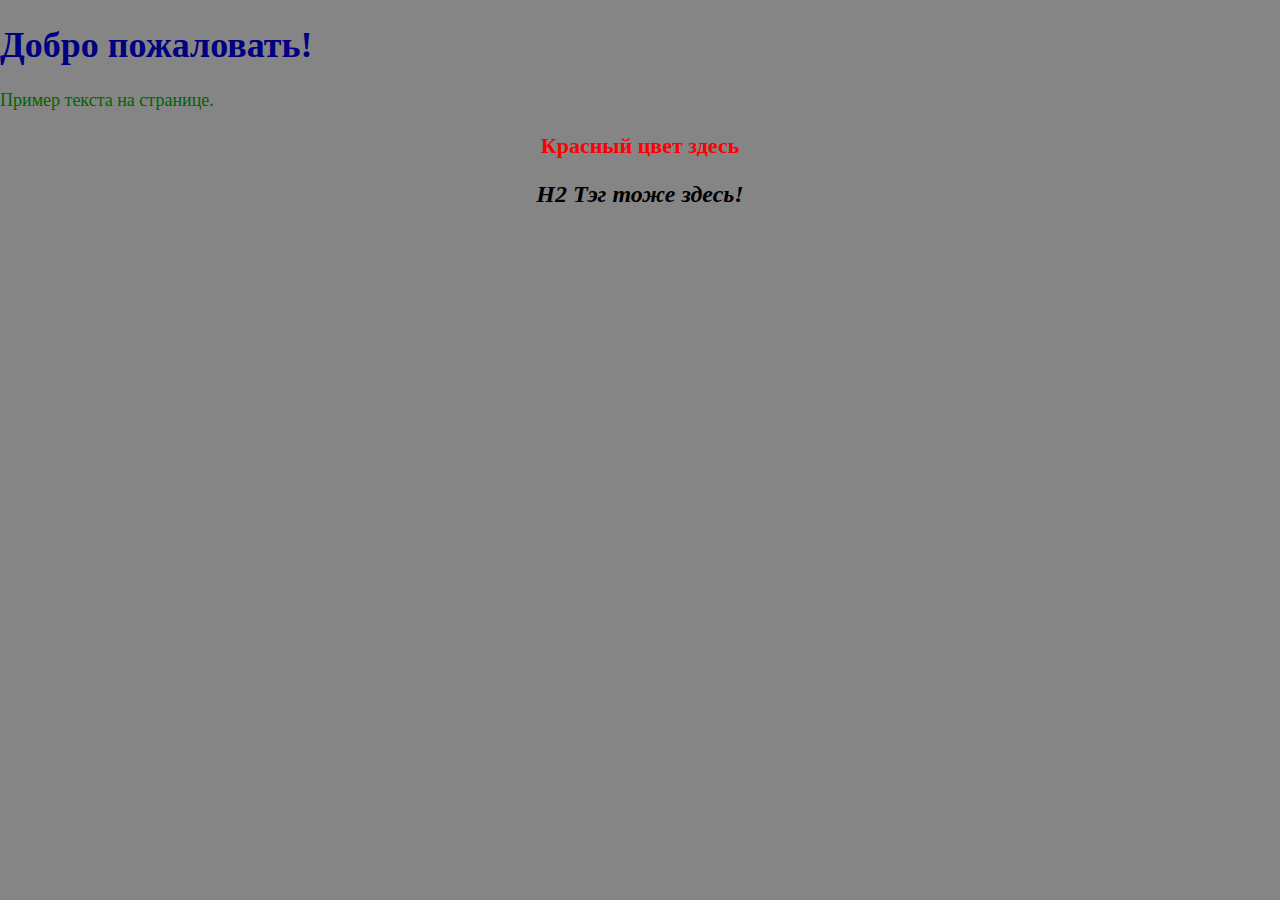
<file: 4/1.1.html>
<!DOCTYPE html>
<html lang="en">
<head>
	<meta charset="UTF-8">
	<meta name="viewport" content="width=device-width, initial-scale=1.0">
	<title>1.1</title>
	<link rel="stylesheet" type="text/css" href="styles/1.1.css"/>
</head>
<body>
	<h1>Добро пожаловать!</h1>
	<p>Пример текста на странице.</p>
	<p style="font-size: 22px;font-weight: bold;color: red;text-align: center;">Красный цвет здесь</p>
	<h2 style="text-align: center;">H2 Тэг тоже здесь!</h2>
	
</body>
</html>
</file>
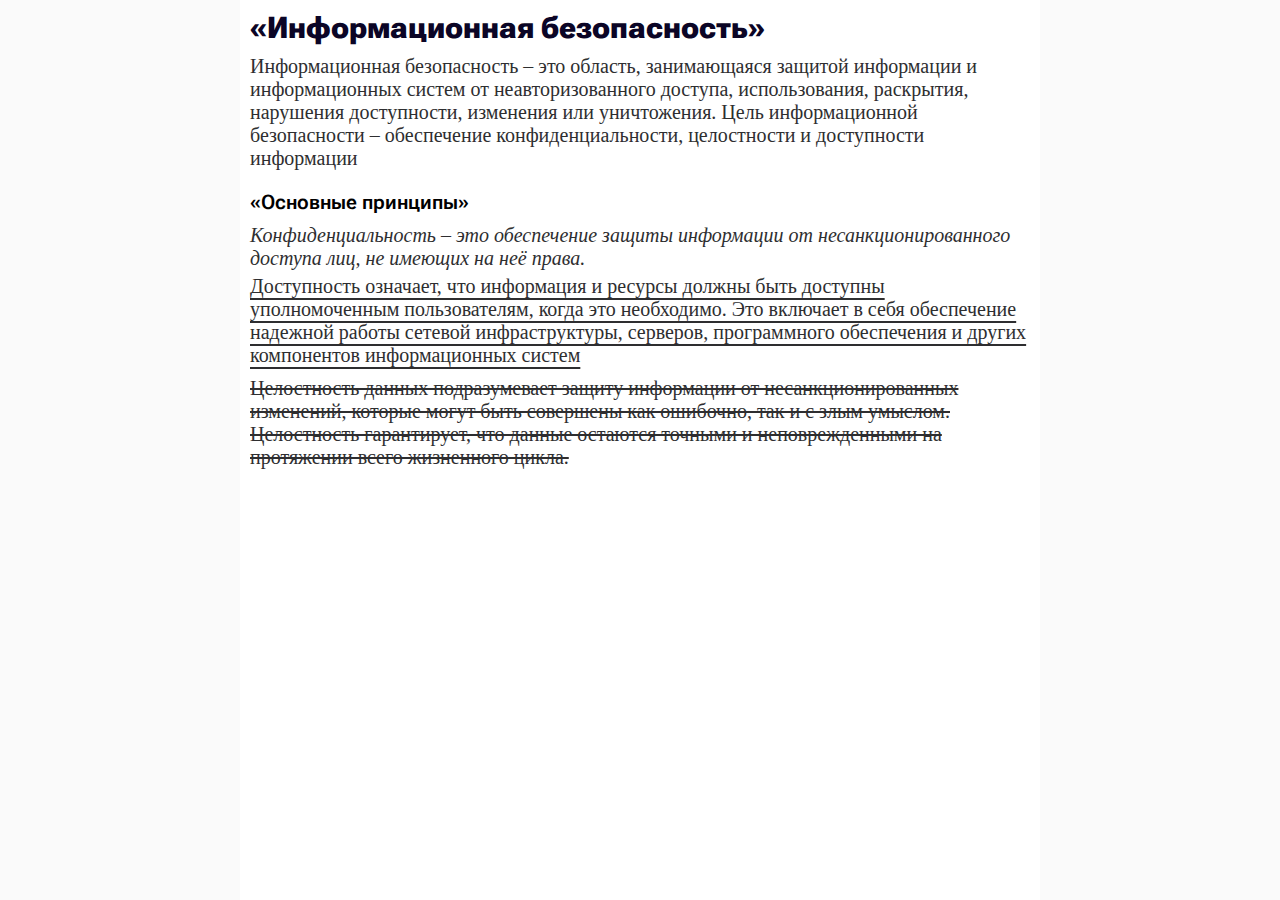
<file: 4/2.1.html>
<!DOCTYPE html>
<html lang="en">
<head>
	<meta charset="UTF-8">
	<meta name="viewport" content="width=device-width, initial-scale=1.0">
	<title>2.1</title>
	<link rel="stylesheet" type="text/css" href="styles/2.1.css" />
</head>
<body>
	<div class="container">
		<h1>«Информационная
		безопасность»</h1>
		<p data-attr="p">Информационная безопасность – это область, занимающаяся защитой
		информации и информационных систем от неавторизованного доступа,
		использования, раскрытия, нарушения доступности, изменения или
		уничтожения. Цель информационной безопасности – обеспечение
		конфиденциальности, целостности и доступности информации</p>
		<h2 class="p">«Основные
		принципы»</h2>
		<p data-attr="italic">
			Конфиденциальность – это обеспечение защиты информации от
			несанкционированного доступа лиц, не имеющих на неё права.
		</p>
		<p data-attr="line" style="padding: 5px 0px;cursor: pointer;">
			Доступность означает, что информация и ресурсы должны быть
			доступны уполномоченным пользователям, когда это необходимо. Это
			включает в себя обеспечение надежной работы сетевой инфраструктуры,
			серверов, программного обеспечения и других компонентов информационных
			систем
		</p>
		<p style="text-decoration: line-through; padding: 5px 0px;">Целостность данных подразумевает защиту информации от
		несанкционированных изменений, которые могут быть совершены как
		ошибочно, так и с злым умыслом. Целостность гарантирует, что данные
		остаются точными и неповрежденными на протяжении всего жизненного
		цикла.</p>
	</div>
	
</body>
</html>
</file>
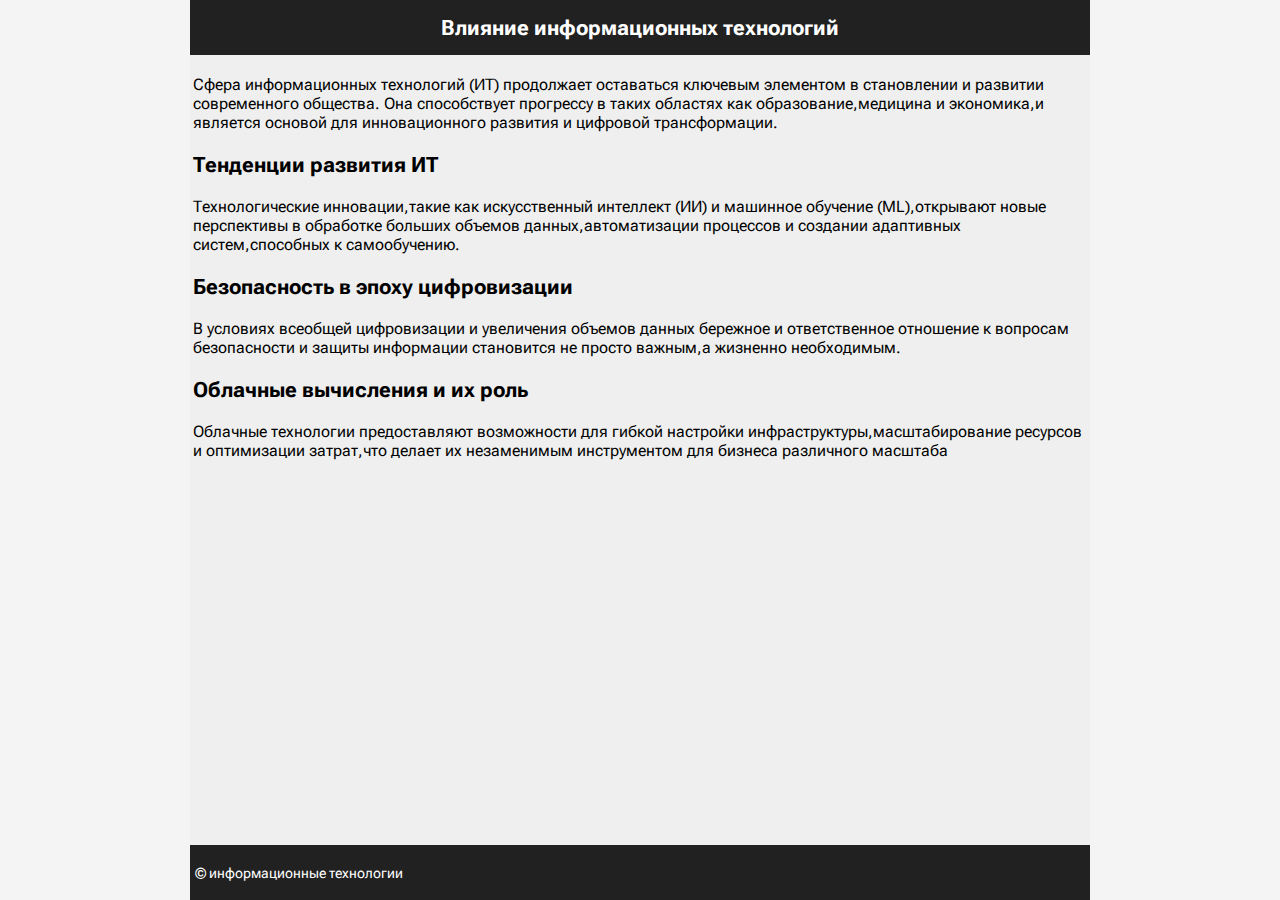
<file: 4/2.2.html>
<!DOCTYPE html>
<html lang="en">
<head>
	<meta charset="UTF-8">
	<meta name="viewport" content="width=device-width, initial-scale=1.0">
	<link rel="stylesheet" type="text/css" href="styles/2.2.css"/>
	<title>Document</title>
</head>
<body>
	<div class="container">
		<header>
			<h3>Влияние информационных технологий</h3>
		</header>
		<div class="info">
			<p class="m" >Сфера информационных технологий (ИТ) продолжает 
			оставаться ключевым элементом в становлении и развитии современного общества.
			Она способствует прогрессу в таких областях как образование,медицина и экономика,и является основой для инновационного развития и цифровой трансформации. </p>
			<h3 class="m">Тенденции развития ИТ</h3>
			<p class="m">Технологические инновации,такие как искусственный интеллект (ИИ) и машинное обучение (ML),открывают новые перспективы в обработке больших объемов данных,автоматизации процессов и создании адаптивных систем,способных к самообучению.</p>
			<h3 class="m">Безопасность в эпоху цифровизации</h3>
			<p class="m">
				В условиях всеобщей цифровизации и увеличения объемов данных бережное и ответственное отношение к вопросам безопасности и защиты информации становится не просто важным,а жизненно необходимым.
			</p>
			<h3 class="m">Облачные вычисления и их роль</h3>
			<p class="m">Облачные технологии предоставляют возможности для гибкой настройки инфраструктуры,масштабирование ресурсов и оптимизации затрат,что делает их незаменимым инструментом для бизнеса различного масштаба</p>
		</div>
		<footer>
			<p style="font-size: 14px;">© информационные технологии</p>
		</footer>
	</div>
	
</body>
</html>
</file>
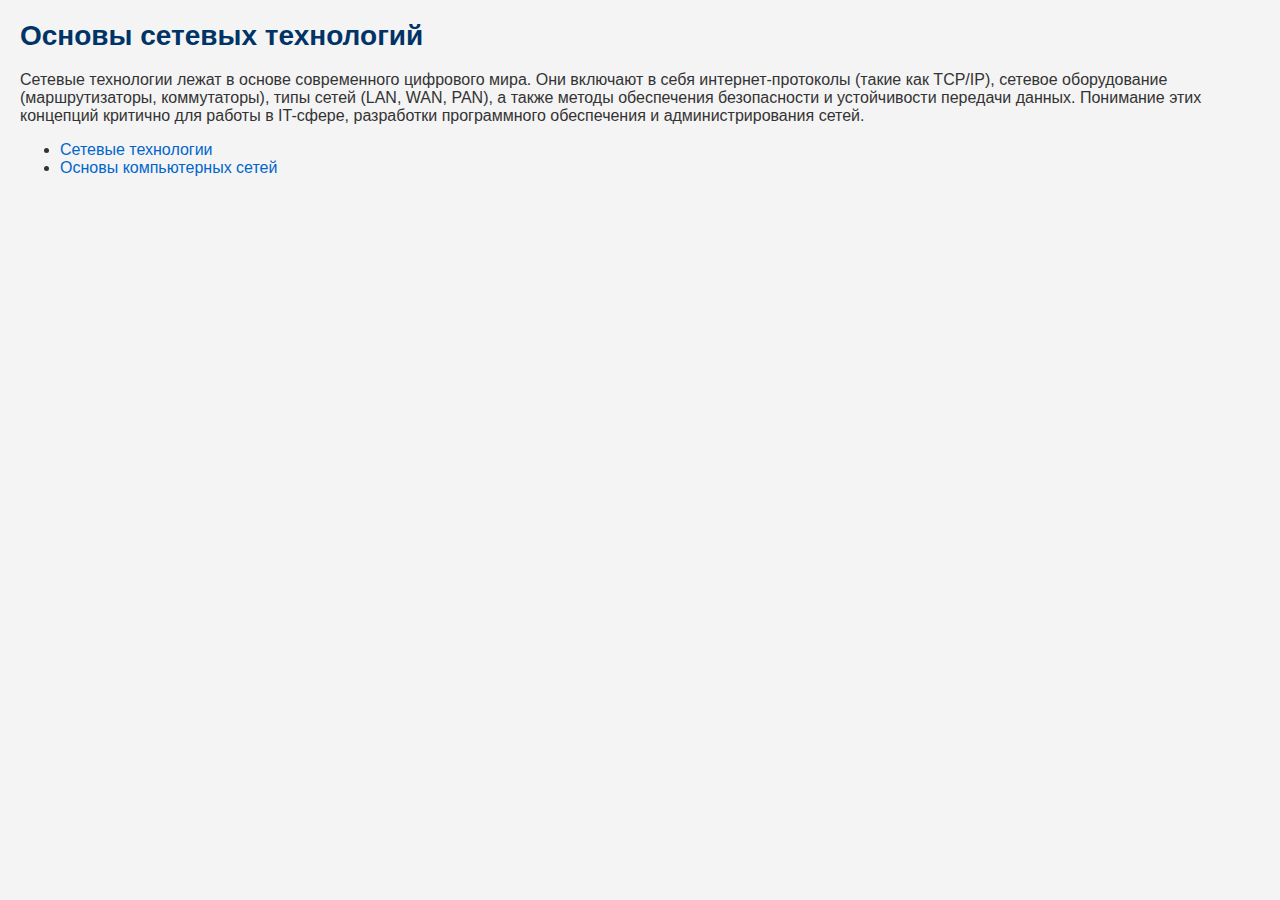
<file: 4/3.1.html>
<!DOCTYPE html>
<html lang="en">
<head>
	<meta charset="UTF-8">
	<meta name="viewport" content="width=device-width, initial-scale=1.0">
	<link rel="stylesheet" href="styles/3.1.css" type="text/css">
	<title>Введение в сетевые технологии</title>
</head>
<body>
	<h1>Основы сетевых технологий</h1>
	<p>
		Сетевые технологии лежат в основе современного цифрового мира.
		Они включают в себя интернет-протоколы (такие как TCP/IP), сетевое оборудование
		(маршрутизаторы, коммутаторы), типы сетей (LAN, WAN, PAN), а также методы обеспечения
		безопасности и устойчивости передачи данных. Понимание этих концепций критично
		для работы в IT-сфере, разработки программного обеспечения и администрирования сетей.
	</p>
	
	<ul>
		<li><a href="https://sky.pro/wiki/profession/setevye-tehnologii-vvedenie/">Сетевые технологии</a></li>
		<li><a href="https://habr.com/ru/articles/307252/" target="_blank">
				Основы компьютерных сетей</a></li>
	</ul>
	
</body>
</html>
</file>
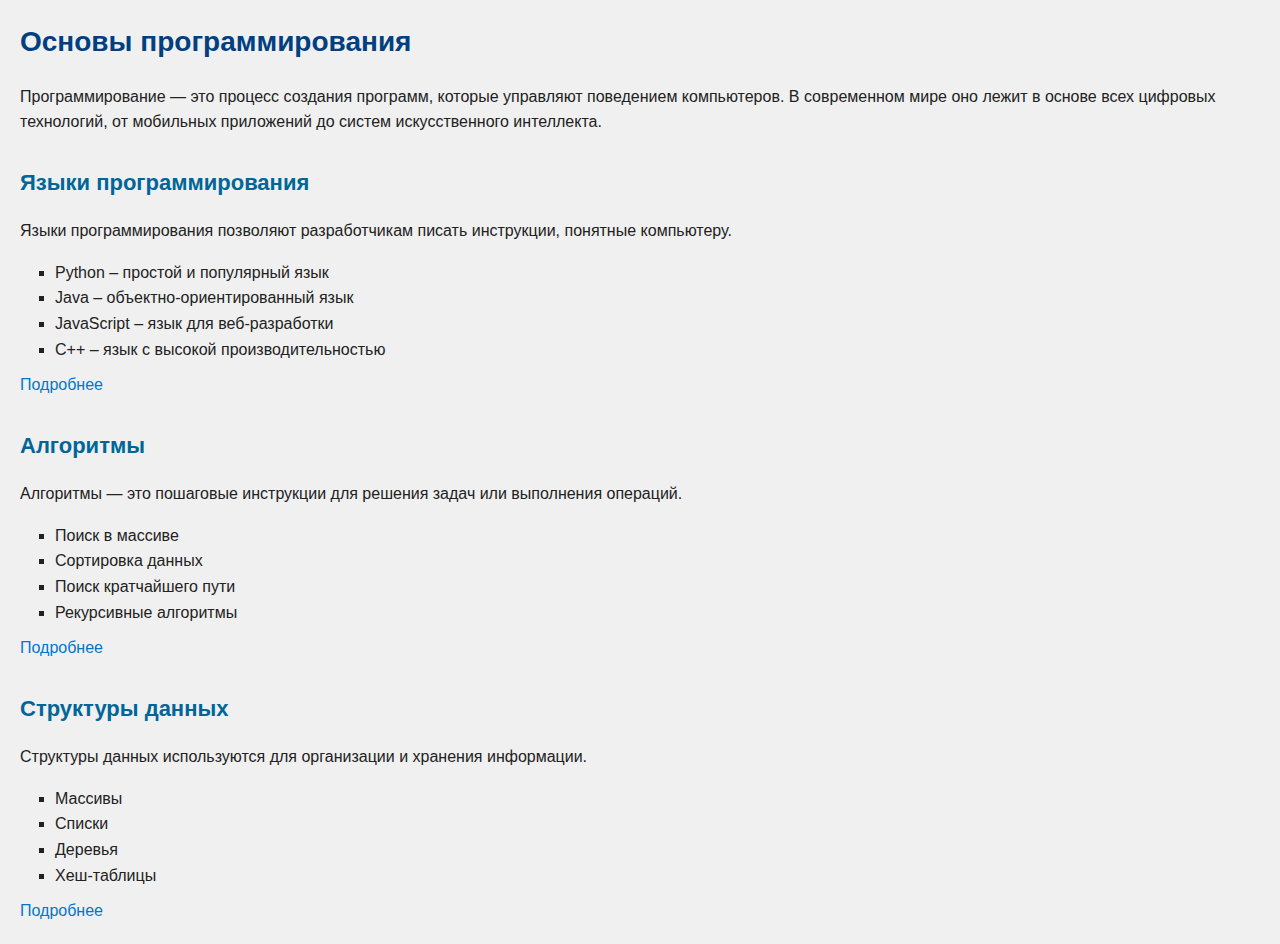
<file: 4/4.1.html>
<!DOCTYPE html>
<html lang="en">
<head>
	<meta charset="UTF-8">
	<meta name="viewport" content="width=device-width, initial-scale=1.0">
	<link rel="stylesheet" type="text/css" href="styles/4.1.css"/>
	<title>Document</title>
</head>
<body>
	<h1>Основы программирования</h1>
	<p>
		Программирование — это процесс создания программ, которые управляют поведением компьютеров.
		В современном мире оно лежит в основе всех цифровых технологий, от мобильных приложений до
		систем искусственного интеллекта.
	</p>
	
	<h2>Языки программирования</h2>
	<p>Языки программирования позволяют разработчикам писать инструкции, понятные компьютеру.</p>
	<ul>
		<li>Python – простой и популярный язык</li>
		<li>Java – объектно-ориентированный язык</li>
		<li>JavaScript – язык для веб-разработки</li>
		<li>C++ – язык с высокой производительностью</li>
	</ul>
	<a href="https://ru.wikipedia.org/wiki/Язык_программирования" target="_blank">Подробнее</a>
	
	<h2>Алгоритмы</h2>
	<p>Алгоритмы — это пошаговые инструкции для решения задач или выполнения операций.</p>
	<ol>
		<li>Поиск в массиве</li>
		<li>Сортировка данных</li>
		<li>Поиск кратчайшего пути</li>
		<li>Рекурсивные алгоритмы</li>
	</ol>
	<a href="https://practicum.yandex.ru/blog/algoritmy-i-kakimi-oni-byvayut/" target="_blank">Подробнее</a>
	
	<h2>Структуры данных</h2>
	<p>Структуры данных используются для организации и хранения информации.</p>
	<ul>
		<li>Массивы</li>
		<li>Списки</li>
		<li>Деревья</li>
		<li>Хеш-таблицы</li>
	</ul>
	<a href="https://ru.wikipedia.org/wiki/Структура_данных" target="_blank">Подробнее</a>
</body>
</html>
</file>
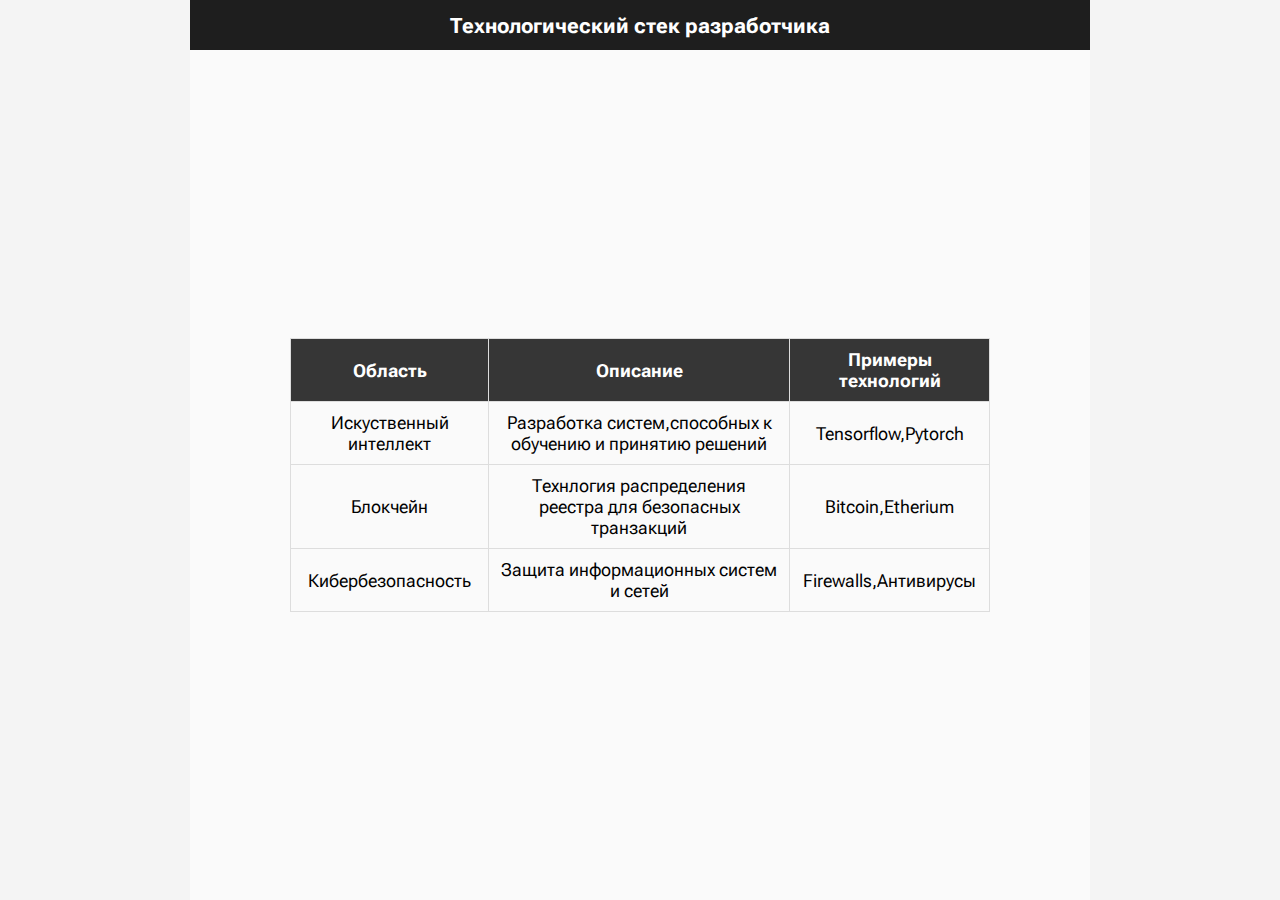
<file: 4/5.1.html>
<!DOCTYPE html>
<html lang="en">
<head>
	<meta charset="UTF-8">
	<meta name="viewport" content="width=device-width, initial-scale=1.0">
	<link rel="stylesheet" type="text/css" href="styles/5.1.css"/>
	<title>Document</title>
</head>
<body>
	<div class="container">
		<div class="header flex-center">
			<h3>Технологический стек разработчика</h3>
		</div>
		<div class="main flex-center">
			<table>
				<thead>
					<tr>
						<th scope="col">Область</th>
						<th scope="col">Описание</th>
						<th scope="col">Примеры технологий</th>
					</tr>
				</thead>
				<tbody>
					<tr>
						<td>Искуственный интеллект</td>
						<td>Разработка систем,способных к обучению и принятию решений</td>
						<td>Tensorflow,Pytorch</td>
					</tr>
					<tr>
						<td>
							Блокчейн
						</td>
						<td>
							Технлогия распределения реестра для безопасных транзакций
						</td>
						<td>
							Bitcoin,Etherium
						</td>
					</tr>
					<tr>
						<td>Кибербезопасность</td>
						<td>
							Защита информационных систем и сетей
						</td>
						<td>
							Firewalls,Антивирусы
						</td>
					</tr>
				</tbody>
			</table>
		</div>
	</div>
	
</body>
</html>
</file>
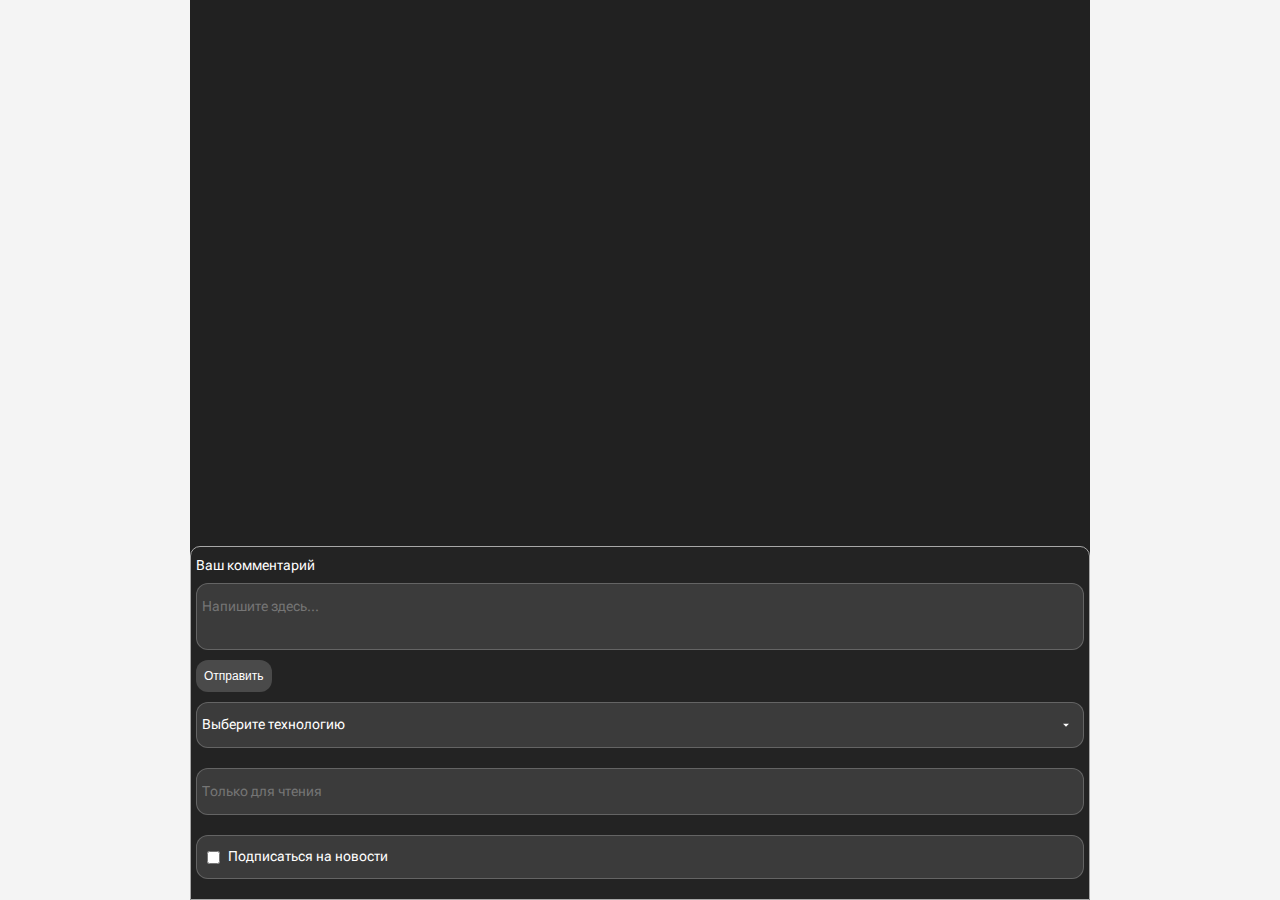
<file: 4/6.1.html>
<!DOCTYPE html>
<html lang="en">
<head>
	<meta charset="UTF-8">
	<meta name="viewport" content="width=device-width, initial-scale=1.0">
	<link rel="stylesheet" type="text/css" href="styles/6.1.css"/>
	<title>t</title>
</head>
<body>
	<div class="container">
		<div class="main"></div>
		<div class="inp">
			<p>Ваш комментарий</p>
			<form>
				<div class="form-text m">
					<textarea id="comment" placeholder="Напишите здесь..."></textarea>
				</div>
				<button id="btn" class="form-btn">Отправить</button>
				<div class="form-text m">
					<select id="tech-select">
						<option value="">Выберите технологию</option>
						<option value="html">HTML</option>
						<option value="css">CSS</option>
						<option value="js">JavaScript</option>
					</select>
				</div>
				
			
				<div class="form-text m">
					<input type="text" id="readonly-field" placeholder="Только для чтения" readonly />
				</div>
				
				
				<div class="form-text m" style="padding: 10px;">
					<input type="checkbox" id="subscribe" />
					<label for="subscribe" style="margin-left: 8px; color: white;">Подписаться на новости</label>
				</div>

			</form>
		</div>
	</div>
	
</body>
</html>
</file>
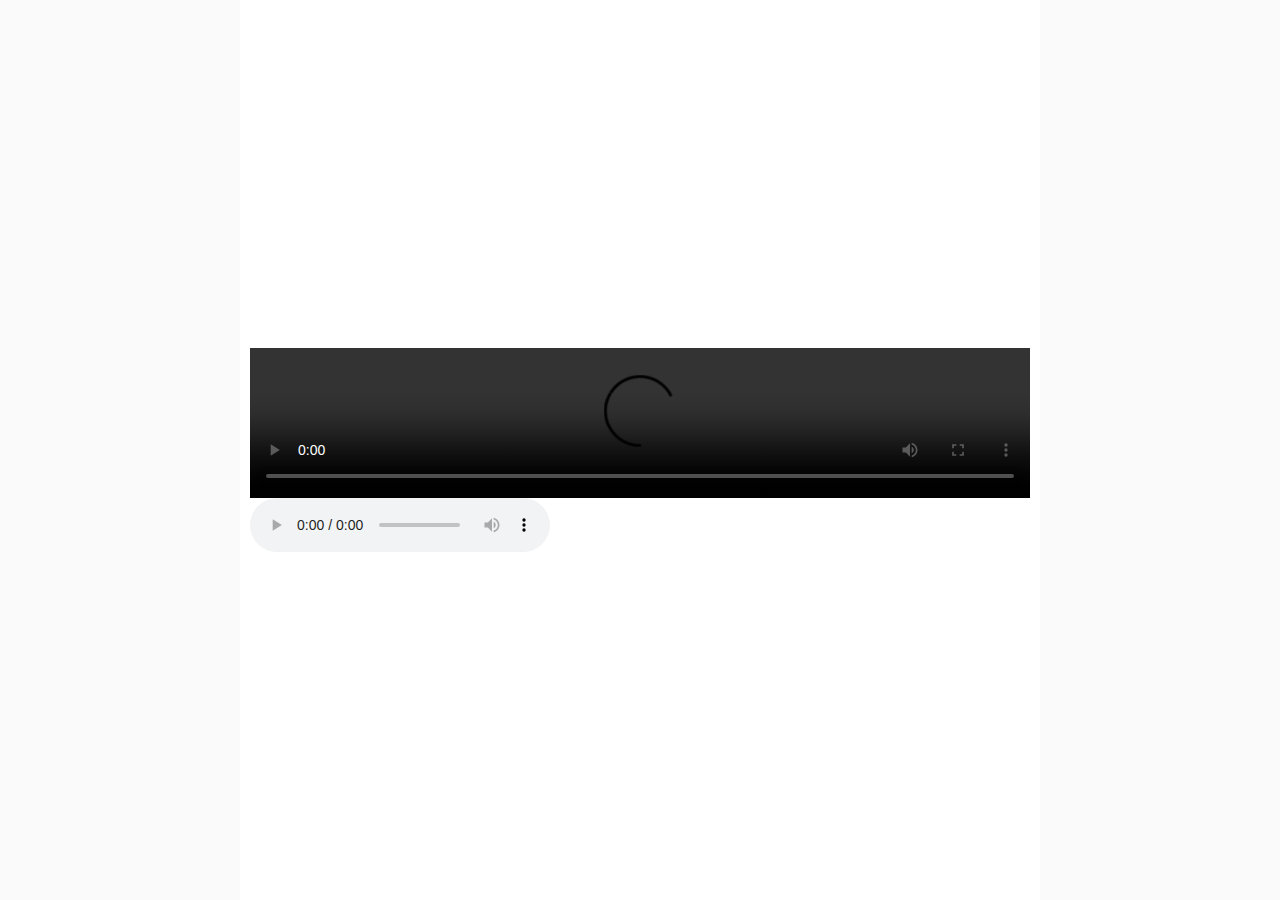
<file: 4/7.1.html>
<!DOCTYPE html>
<html lang="en">
<head>
	<meta charset="UTF-8">
	<meta name="viewport" content="width=device-width, initial-scale=1.0">
	<link rel="stylesheet" type="text/css" href="styles/7.1.css"/>
	<title>7.1</title>
	
</head>
<body>
	<div class="container">
		<video src="https://player.vimeo.com/video/76979871" controls></video>
		<audio src="https://files.catbox.moe/vif2j1.mp3" controls></audio>
	</div>
	
</body>
</html>
</file>
<file: 4/styles/1.1.css>
body {
	background: #2626268f;
	font–family: Arial, sans–serif;
	font-size: 18px;
	margin: 0;
	padding: 0;
}

h1 {
	color: navy;

}
h2{
	font-size: 1.5rem;
	color: black;
	font-style: italic;

}

p {
	font–size: 18px;
	color: darkgreen;
}
</file>
<file: 4/styles/2.2.css>
@import url('https://fonts.googleapis.com/css2?family=Roboto+Flex:opsz,wght@8..144,400;8..144,700&display=swap');

* {
	padding: 0px;
	margin: 0px;
	border: none;
}

*,
*::before,
*::after {
	box-sizing: border-box;
}

html {
	width: 100%;
	height: 100%;
}


body{
	font-size: 18px;
	font-weight: 400;
	font-family:'Roboto Flex', sans-serif;
	overflow: auto;
	/* height: 100%; */
	min-height: 100%;
	background: #f4f4f4;
	display: flex;
	justify-content: center;
	color: black;
}

.container{
	display: flex;
	flex-direction: column;
	width: 100%;
	max-width: 900px;
	position: relative;
	background: #edededc7;

}

p{
	font-size: clamp(12px,2vw,16px);
}

.m{
	margin: 10px 0px;
}



header{
	display: flex;
	justify-content: center;
	align-items: center;
	padding: 10px 5px;
	min-height: 55px;
	background: rgb(33, 33, 33);
	position: sticky;
	top: 0;
	left: 0;
	right: 0;
	text-align: center;
	color: white;
}

.info{
	flex-grow: 1;
	display: flex;
	flex-direction: column;
	padding: 10px 3px;
}

footer{
	padding: 10px 5px;
	background: rgb(33, 33, 33);
	min-height: 55px;
	display: flex;
	align-items: center;
	color: white;
	

}
</file>
<file: 4/styles/3.1.css>
body {
 	font-family: Arial, Verdana, Segoe UI, sans-serif;
 	font-size: 16px;
 	color: #333;
 	background-color: #f4f4f4;
 	margin: 20px;
 }

 h1 {
 	font-size: 28px;
 	color: #003366;
 }

 a {
 	color: #0066cc;
 	text-decoration: none;
 }

 a:hover {
 	color: #004499;
 	text-decoration: underline;
 }

 a:active {
 	color: #cc0000;
 }

 a:visited {
 	color: #800080;
 }

 ul {
 	margin-top: 10px;
 }
</file>
<file: 4/styles/4.1.css>
body {
	font-family: Arial, Verdana, sans-serif;
	font-size: 16px;
	color: #222;
	background-color: #f0f0f0;
	margin: 20px;
	line-height: 1.6;
}

/* Заголовки */
h1 {
	font-size: 28px;
	color: #004080;
}

h2 {
	font-size: 22px;
	color: #006699;
	margin-top: 30px;
}


p {
	margin-bottom: 10px;
}

ul,
ol {
	list-style-type: square;
	margin-left: 20px;
	padding-left: 15px;
	margin-bottom: 10px;
}


a {
	color: #0077cc;
	text-decoration: none;
}

a:hover {
	color: #005fa3;
	text-decoration: underline;
}

a:active {
	color: #cc0000;
}
</file>
<file: 4/styles/5.1.css>
@import url('https://fonts.googleapis.com/css2?family=Roboto+Flex:opsz,wght@8..144,400;8..144,700&display=swap');

* {
	padding: 0px;
	margin: 0px;
	border: none;
}

*,
*::before,
*::after {
	box-sizing: border-box;
}

html {
	width: 100%;
	height: 100%;
}

body {
	font-size: 18px;
	font-weight: 400;
	font-family: 'Roboto Flex', sans-serif;
	overflow: auto;
	/* height: 100%; */
	min-height: 100%;
	background: #f4f4f4;
	display: flex;
	justify-content: center;
	color: black;
}

.container {
	display: flex;
	flex-direction: column;
	width: 100%;
	max-width: 900px;
	position: relative;
	background: #fafafa;

}

.flex-center{
	display: flex;
	justify-content: center;
	align-items: center;
}

.header{
	min-height: 50px;
	color: white;
	background: #1e1e1e;
}

.main{
	flex-grow: 1;
}

table{
	width: 100%;
	max-width: 700px;
	border-collapse: collapse;
	border: 1px solid rgb(221, 221, 221);
}

thead{
	background: #363636;
	color: white;
}

th,
td {
	border: 1px solid rgb(221, 221, 221);
	padding: 10px;
	text-align: center;
}

tbody tr{
	cursor: pointer;
}

tbody tr:hover{
	background: #bcbcbc;
}
</file>
<file: 4/styles/6.1.css>
@import url('https://fonts.googleapis.com/css2?family=Roboto+Flex:opsz,wght@8..144,400;8..144,700&display=swap');
* {
	padding: 0px;
	margin: 0px;
	border: none;
}

*,
*::before,
*::after {
	box-sizing: border-box;
}

html {
	width: 100%;
	height: 100%;
}

body {
	font-size: 18px;
	font-weight: 400;
	font-family: 'Roboto Flex', sans-serif;
	overflow: auto;
	/* height: 100%; */
	min-height: 100%;
	background: #f4f4f4;
	position: relative;
	color: black;
}


.container {
	display: flex;
	flex-direction: column;
	width: 100%;
	max-width: 900px;
	position: relative;
	background: #212121;
	left: 50%;
	min-height: 100dvh;
	transform: translate(-50%,0px);

}

.main{
	flex-grow: 1;
}
.inp{
	padding: 10px 5px;
	display: flex;
	flex-direction: column;
	background: #232323;
	border-radius: 10px 10px 0px  0px;
	border: 1px solid rgb(168, 168, 168);
	color: white;
}


.m{
	margin: 10px 0px;
}
p{
	font-size: 14px;
}

.form-text{
	border-radius: 12px;
	background: #3b3b3b;
	font-weight: 400;
	font-size: 0.9rem;
	cursor: text;
	position: relative;
	display: inline-flex;
	line-height: 1.5;
	align-items: center;
	width: 100%;
	border: 1px solid #80808099;
	outline: none;
}

.form-text select,
.form-text input[type="text"] {
	width: 100%;
	padding: 14px 5px;
	background: none;
	border: 0;
	outline: none;
	font-size: 1em;
	color: white;
	font-family: 'Roboto Flex', sans-serif;
	background-color: transparent;
}




.form-text select {
	appearance: none;
	-webkit-appearance: none;
	-moz-appearance: none;
	background-image: url('data:image/svg+xml;utf8,<svg fill="white" height="14" viewBox="0 0 24 24" width="14" xmlns="http://www.w3.org/2000/svg"><path d="M7 10l5 5 5-5z"/></svg>');
	background-repeat: no-repeat;
	background-position: right 10px center;
	background-size: 14px;
}

.form-text select:focus,
.form-text select:active {
	/* border: inherit; */
	outline: none;
	border-radius: inherit;
	box-shadow: none;
	
	
	background-color: #4a4a4a;
	
	color: white;
}


.form-text input[type="checkbox"] {
	width: auto;
	margin: 0;
}

#comment{
	width: 100%;
	padding: 14px 5px;
	background: none;
	border: 0px;
	outline: none;
	font-size: 1em;
	color: white;
	font-family: 'Roboto Flex',
		sans-serif;
	resize: none;
	margin-bottom: 3px;
	

}

.form-btn{
	cursor: pointer;
	padding: 12px 8px;
	outline: none;
	border-radius: 12px;
	color: white;
	background: #4a4a4a;
	display: flex;
	justify-content: center;
	align-items: center;
	max-height: 32px;
	font-size: 12px;
}

.form-btn:hover{
	background: #5d5d5d;
}
</file>
<file: 4/styles/7.1.css>
@import url('https://fonts.googleapis.com/css2?family=Roboto+Flex:opsz,wght@8..144,400;8..144,700&display=swap');

* {
	padding: 0px;
	margin: 0px;
	border: none;
}

*,
*::before,
*::after {
	box-sizing: border-box;
}

html {
	width: 100%;
	height: 100%;
}

body {
	margin: 0;
	padding: 0;
	background: #FAFAFA;
	font-size: 18px;
	font-family: 'Roboto Flex', sans-serif;
	height: 100%;
}

.container {
	display: flex;
	flex-direction: column;
	padding: 10px;
	position: relative;
	left: 50%;
	transform: translate(-50%, 0px);
	min-height: 100%;
	width: 100%;
	max-width: 800px;
	background: white;
	justify-content: center;
}
</file>
<file: 4/styles/2.1.css>
/* Reset */
@import url('https://fonts.googleapis.com/css2?family=Roboto+Flex:opsz,wght@8..144,400;8..144,700&display=swap');

* {
	padding: 0px;
	margin: 0px;
	border: none;
}

*,
*::before,
*::after {
	box-sizing: border-box;
}

html{
	width: 100%;
	height: 100%;
}

h1{
	margin: 0;
	padding: 0;
	font-size: 30px;
	font-weight: 800;
	color: #0b0526;
}

h2{
	font-size: 20px;
	font-weight: 600;
}

h2.p{
	padding: 10px 0px;
}

p{
	margin: 0;
	padding: 0;
	font-size: 20px;
	color: #2e2e30;
	font-family: 'Times New Roman', Times, serif;
}

p[data-attr=p]{
	margin: 10px 0px;
}

p[data-attr=italic]{
	font-style: italic;
}
p[data-attr=line]{
	text-decoration: underline;
	text-underline-offset: 5px;
}
p[data-attr=line]:hover{
	text-decoration-color: #03A9F4;
	transition: text-decoration-color 0.5s ease-in;
}

body{
	margin: 0;
	padding: 0;
	background: #FAFAFA;
	font-size: 18px;
	font-family: 'Roboto Flex', sans-serif;
	height: 100%;
}

.container{
	display: flex;
	flex-direction: column;
	padding: 10px;
	position: relative;
	left: 50%;
	transform: translate(-50%, 0px);
	min-height: 100%;
	width: 100%;
	max-width: 800px;
	background: white;
}
</file>
